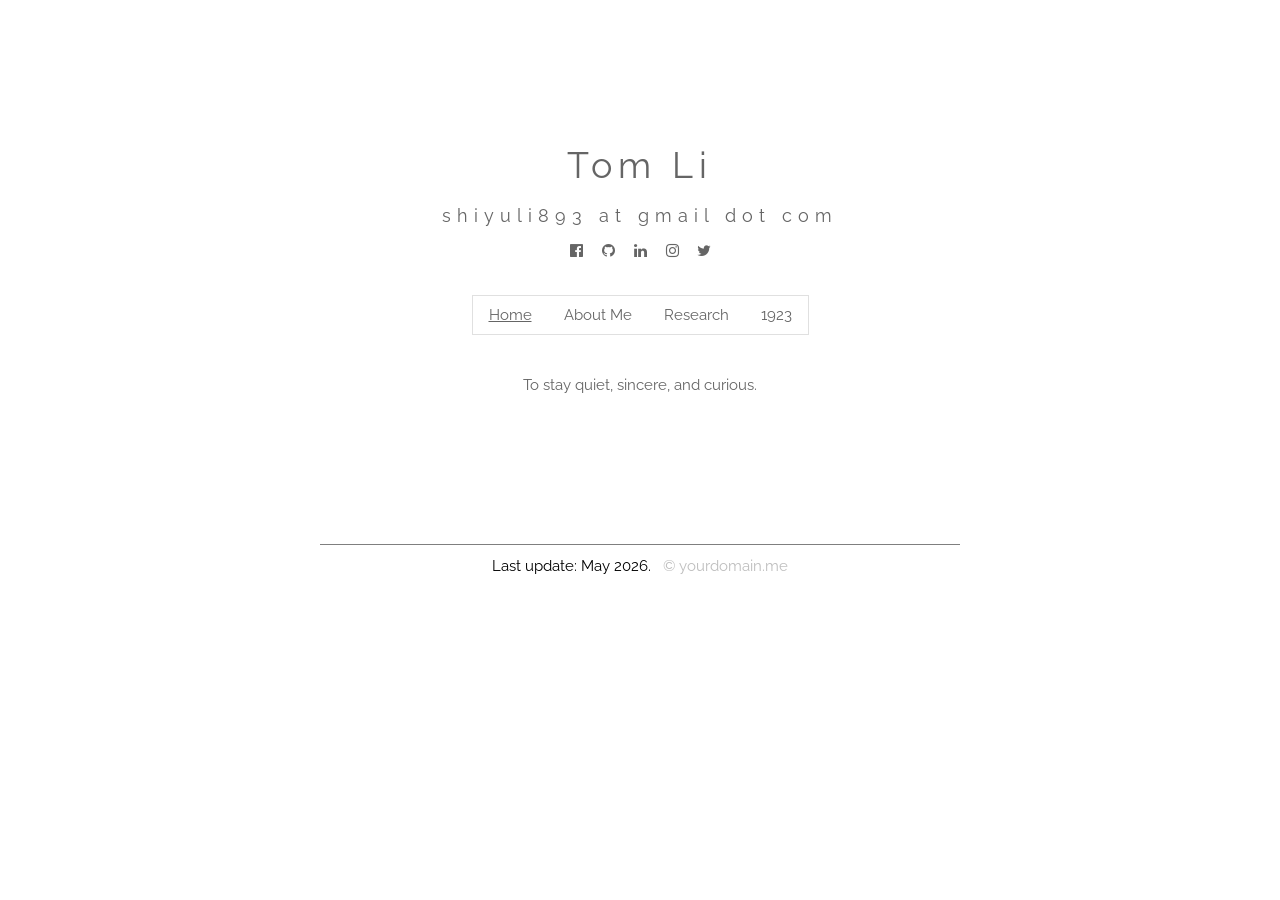
<file: index.html>
<!DOCTYPE html>
<html lang="en">
<head>
  <meta charset="utf-8">
  <meta http-equiv="X-UA-Compatible" content="IE=edge">
  <meta name="viewport" content="width=device-width, initial-scale=1">
  <meta name="description" content="A quiet, minimalist personal homepage template for researchers, makers, and students.">
  <title>Your Name - Personal Homepage</title>
  <link rel="icon" href="./assets/1923-mark.svg" type="image/svg+xml">
  <link rel="preconnect" href="https://fonts.googleapis.com">
  <link rel="preconnect" href="https://fonts.gstatic.com" crossorigin>
  <link href="https://fonts.googleapis.com/css2?family=Raleway:wght@400&display=swap" rel="stylesheet">
  <link rel="stylesheet" href="./vendor/font-awesome/css/font-awesome.min.css">
  <link rel="stylesheet" href="./css/homepage.css">
  <script src="./js/site.js" defer></script>
  <base target="_blank">
</head>
<body>
  <div class="container">
    <main class="content-main" style="max-width:640px">
      <section class="opacity-6 home-pad" aria-labelledby="home-title">
        <h1 id="home-title">Tom Li</h1>
        <h1 class="large">shiyuli893 at gmail dot com</h1>

        <div class="socials" aria-label="Social links">
          <a href="https://www.facebook.com/lannister.lee/" title="Facebook"><i class="fa fa-facebook-official" aria-hidden="true"></i></a>
          <a href="https://github.com/Quibbler6" title="Github"><i class="fa fa-github" aria-hidden="true"></i></a>
          <a href="https://www.linkedin.com/in/tomlee999/" title="Linkedin"><i class="fa fa-linkedin" aria-hidden="true"></i></a>
          <a href="https://www.instagram.com/lannister.lee/" title="Instagram"><i class="fa fa-instagram" aria-hidden="true"></i></a>
          <a href="https://x.com/ShiyuLi2003" title="Twitter"><i class="fa fa-twitter" aria-hidden="true"></i></a>
        </div>

        <div class="padding-32">
          <nav class="bar border" aria-label="Primary navigation">
            <a target="_self" href="./index.html" class="bar-item button" aria-current="page">Home</a>
            <a target="_self" href="./about_me.html" class="bar-item button">About Me</a>
            <a target="_self" href="./academic.html" class="bar-item button">Research</a>
            <a target="_self" href="./1923.html" class="bar-item button">1923</a>
          </nav>
        </div>

        To stay quiet, sincere, and curious.
      </section>

      <footer class="footer">
        <hr class="solid">
        <span data-last-updated="Last update: May 2026.">Last update: May 2026.</span>
        <span class="footer-spacer">&nbsp;</span>
        <span class="copyright">&copy; yourdomain.me</span>
      </footer>
    </main>
  </div>
</body>
</html>
</file>
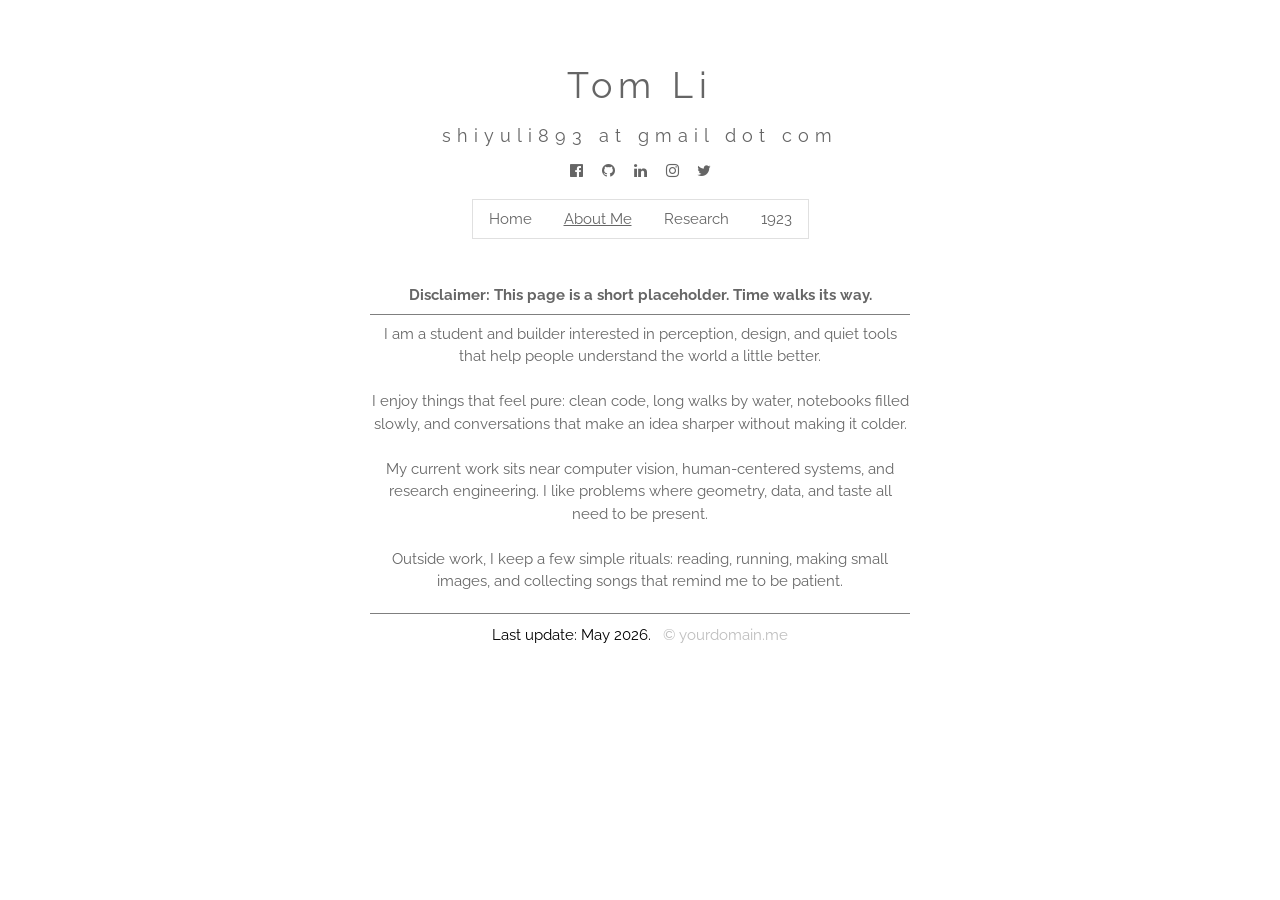
<file: about_me.html>
<!DOCTYPE html>
<html lang="en">
<head>
  <meta charset="utf-8">
  <meta http-equiv="X-UA-Compatible" content="IE=edge">
  <meta name="viewport" content="width=device-width, initial-scale=1">
  <title>About Me - Personal Homepage</title>
  <link rel="icon" href="./assets/1923-mark.svg" type="image/svg+xml">
  <link rel="preconnect" href="https://fonts.googleapis.com">
  <link rel="preconnect" href="https://fonts.gstatic.com" crossorigin>
  <link href="https://fonts.googleapis.com/css2?family=Raleway:wght@400&display=swap" rel="stylesheet">
  <link rel="stylesheet" href="./vendor/font-awesome/css/font-awesome.min.css">
  <link rel="stylesheet" href="./css/homepage.css">
  <script src="./js/site.js" defer></script>
  <base target="_blank">
</head>
<body>
  <div class="container">
    <div class="page-spacer"></div>
    <div class="row">
      <div class="col-md-3 col-xs-4"></div>
      <main class="col-md-6 col-xs-10">
        <div class="content-main" style="max-width:640px">
          <header class="opacity-6">
            <h1>Tom Li</h1>
            <h1 class="large">shiyuli893 at gmail dot com</h1>

            <div class="socials" aria-label="Social links">
              <a href="https://www.facebook.com/lannister.lee/" title="Facebook"><i class="fa fa-facebook-official" aria-hidden="true"></i></a>
              <a href="https://github.com/Quibbler6" title="Github"><i class="fa fa-github" aria-hidden="true"></i></a>
              <a href="https://www.linkedin.com/in/tomlee999/" title="Linkedin"><i class="fa fa-linkedin" aria-hidden="true"></i></a>
              <a href="https://www.instagram.com/lannister.lee/" title="Instagram"><i class="fa fa-instagram" aria-hidden="true"></i></a>
              <a href="https://x.com/ShiyuLi2003" title="Twitter"><i class="fa fa-twitter" aria-hidden="true"></i></a>
            </div>

            <div class="padding-16">
              <nav class="bar border" aria-label="Primary navigation">
                <a target="_self" href="./index.html" class="bar-item button">Home</a>
                <a target="_self" href="./about_me.html" class="bar-item button" aria-current="page">About Me</a>
                <a target="_self" href="./academic.html" class="bar-item button">Research</a>
                <a target="_self" href="./1923.html" class="bar-item button">1923</a>
              </nav>
            </div>
          </header>

          <article class="mytext">
            <br>
            <strong>Disclaimer: This page is a short placeholder. Time walks its way.</strong>
            <br>
            <hr class="solid">
            I am a student and builder interested in perception, design, and quiet tools that help people understand the world a little better.
            <br><br>
            I enjoy things that feel pure: clean code, long walks by water, notebooks filled slowly, and conversations that make an idea sharper without making it colder.
            <br><br>
            My current work sits near computer vision, human-centered systems, and research engineering. I like problems where geometry, data, and taste all need to be present.
            <br><br>
            Outside work, I keep a few simple rituals: reading, running, making small images, and collecting songs that remind me to be patient.
          </article>

          <footer class="footer">
            <hr class="solid">
            <span data-last-updated="Last update: May 2026.">Last update: May 2026.</span>
            <span class="footer-spacer">&nbsp;</span>
            <span class="copyright">&copy; yourdomain.me</span>
          </footer>
        </div>
      </main>
      <div class="col-md-3 col-xs-4"></div>
    </div>
  </div>
</body>
</html>
</file>
<file: css/homepage.css>
html,
body {
  margin: 0;
  min-height: 100%;
  overflow-x: hidden;
  color: #000;
  background: #fff;
  font-family: "Raleway", Arial, sans-serif;
  font-size: 15px;
  line-height: 1.5;
}

* {
  box-sizing: border-box;
}

h1,
h2,
h3,
h4,
h5,
h6 {
  margin: 10px 0;
  font-family: "Raleway", Arial, sans-serif;
  font-weight: 400;
}

h1 {
  font-size: 36px;
  letter-spacing: 6px;
}

.site-name {
  font-family: "Raleway", Arial, sans-serif;
  font-size: 36px;
  font-weight: 400;
  letter-spacing: 6px;
}

.nameplate {
  margin-top: 0;
  margin-bottom: 14px;
  color: #111;
  font-family: "SF Pro Display", "SF Pro Text", "PingFang SC", "Hiragino Sans GB", "Helvetica Neue", sans-serif;
  font-size: 42px;
  font-weight: 600;
  letter-spacing: 0.02em;
  line-height: 1.1;
}

h2 {
  font-size: 30px;
}

h3 {
  font-size: 24px;
}

a {
  color: inherit;
  text-decoration: none;
}

a:hover {
  text-decoration: underline;
}

img {
  display: block;
  max-width: 100%;
}

hr {
  border: 0;
  border-top: 1px solid #000;
}

.container {
  width: 100%;
  margin-right: auto;
  margin-left: auto;
  padding-right: 15px;
  padding-left: 15px;
}

.content-main {
  max-width: 640px;
  margin-right: auto;
  margin-left: auto;
  text-align: center;
}

.content {
  width: 70%;
  overflow-wrap: break-word;
}

.content-project {
  width: 75%;
  overflow-wrap: break-word;
}

.photo-page {
  max-width: 960px !important;
}

.photo-page header,
.photo-page .photo-intro,
.photo-page .footer {
  max-width: 640px;
  margin-right: auto;
  margin-left: auto;
}

.home-pad {
  padding: 128px 16px;
}

.opacity-6 {
  opacity: 0.6;
}

.opacity-max {
  opacity: 0.25;
}

.mytext {
  color: rgba(0, 0, 0, 0.6);
  overflow-wrap: break-word;
}

.large {
  font-size: 18px !important;
  line-height: 1.55;
}

.small {
  font-size: 12px !important;
}

.xlarge {
  font-size: 24px !important;
}

.padding-8 {
  padding-top: 8px !important;
  padding-bottom: 8px !important;
}

.padding-16 {
  padding-top: 16px !important;
  padding-bottom: 16px !important;
}

.padding-32 {
  padding-top: 32px !important;
  padding-bottom: 32px !important;
}

.padding-top-8 {
  padding-top: 8px !important;
}

.bar {
  display: inline-block;
  width: auto;
  overflow: hidden;
  white-space: normal;
}

.border {
  border: 1px solid #ccc !important;
}

.bar .bar-item {
  display: block;
  float: left;
  width: auto;
  padding: 8px 16px;
  border: none;
  outline: 0;
}

.bar-item {
  text-align: center;
}

.button {
  display: inline-block;
  overflow: hidden;
  color: inherit;
  background-color: inherit;
  text-align: center;
  vertical-align: middle;
  text-decoration: none;
  cursor: pointer;
  user-select: none;
  white-space: normal;
}

.button:hover {
  color: #000 !important;
  background-color: #ccc !important;
  text-decoration: none;
}

.button[aria-current="page"] {
  text-decoration: underline;
}

.socials {
  margin-top: 8px;
}

.socials a {
  display: inline-flex;
  align-items: center;
  justify-content: center;
  width: 22px;
  height: 22px;
  margin: 0 3px;
}

.socials a:hover {
  opacity: 0.55;
  text-decoration: none;
}

.page-spacer {
  height: 48px;
}

.row {
  display: flex;
  flex-wrap: wrap;
  width: 100%;
}

.col-md-2,
.col-md-3,
.col-md-4,
.col-md-6,
.col-md-8,
.col-xs-3,
.col-xs-4,
.col-xs-6,
.col-xs-10,
.col-xs-12 {
  min-height: 1px;
  min-width: 0;
  padding-right: 15px;
  padding-left: 15px;
}

.col-md-2 {
  width: 16.66666667%;
}

.col-md-3 {
  width: 25%;
}

.col-md-4 {
  width: 33.33333333%;
}

.col-md-6 {
  width: 50%;
}

.col-md-8 {
  width: 66.66666667%;
}

.profile-figure {
  width: 100%;
  max-width: 520px;
  margin: 0 auto;
  border-radius: 14px;
  object-fit: cover;
  opacity: 0.82;
  box-shadow: 0 18px 40px rgba(0, 0, 0, 0.08);
}

.region {
  padding-top: 10px;
  padding-bottom: 15px;
}

.solid {
  opacity: 0.5;
  border-color: #000;
}

.separate {
  margin-top: 3px;
  margin-bottom: 3px;
  opacity: 0.1;
  border-color: #000;
}

.footer {
  padding-bottom: 32px;
  text-align: center;
  line-height: 1.2;
}

.footer .copyright {
  opacity: 0.25;
}

.footer hr {
  margin-top: 20px;
  margin-bottom: 12px;
}

.story-footer {
  padding-top: 72px;
}

.research-header {
  padding-top: 36px;
  align-items: center;
}

.research-header .content {
  width: 100%;
  max-width: 640px;
}

.research-summary {
  margin-top: 4px;
}

.research-summary .emphasis {
  color: #000;
  font-weight: 600;
}

.research-summary .advisor-link {
  color: #000;
  font-weight: 600;
  text-decoration: underline;
}

.publications-heading-row {
  align-items: baseline;
}

.publications-heading {
  margin: 0;
  color: #3b3b3b;
  font-family: "Raleway", Arial, sans-serif;
  font-size: 24px;
  font-weight: 400;
  letter-spacing: 0;
}

.publications-full-list {
  margin-left: 10px;
  color: #3b3b3b;
  font-size: 18px;
  text-decoration: underline;
}

.project-copy {
  color: #707070;
  font-family: "Raleway", Arial, sans-serif;
  line-height: 1.35;
  overflow-wrap: break-word;
}

.project-copy p {
  margin-top: 0;
  margin-bottom: 10px;
  font-size: 15px;
}

.project-copy .title {
  margin-bottom: 12px;
  font-size: 15px;
}

.publication-title,
.publication-title a {
  color: #6a6a6a;
  font-size: 15px;
  font-weight: 600;
  line-height: 1.35;
  text-decoration: none;
}

.publication-authors,
.publication-meta,
.publication-summary {
  color: #7b7b7b;
}

.author-self {
  color: #5f5f5f;
  font-weight: 600;
}

.publication-meta {
  margin-bottom: 10px;
}

.publication-summary {
  line-height: 1.4;
}

.project-links a {
  color: #7a7a7a;
  font-size: 14px;
  text-decoration: underline;
}

.project-image {
  width: 90%;
  margin-right: auto;
  margin-left: auto;
  opacity: 0.88;
}

.project-pdf {
  display: block;
  width: 90%;
  height: 220px;
  margin-right: auto;
  margin-left: auto;
  border: 0;
  opacity: 0.9;
}

.underlined {
  text-decoration: underline;
}

.photo-intro {
  margin-bottom: 14px;
}

.gallery-heading {
  margin-top: 22px;
  margin-bottom: 10px;
  padding-bottom: 6px;
  border-bottom: 1px solid rgba(0, 0, 0, 0.35);
  color: #666;
  font-size: 22px;
  letter-spacing: 4px;
  line-height: 1;
  text-align: left;
}

.gallery-grid {
  column-count: 3;
  column-gap: 14px;
  margin-top: 1em;
  text-align: left;
}

.img-box {
  margin: 0 0 14px;
  overflow: hidden;
  break-inside: avoid;
  background: #fff;
  transition: transform 220ms ease, box-shadow 220ms ease;
  will-change: transform;
}

.img-box a {
  display: block;
  overflow: hidden;
}

.img-box a:hover {
  text-decoration: none;
}

.img-box img {
  width: 100%;
  opacity: 0.92;
  filter: saturate(0.98) contrast(1.02);
  transform: scale(1);
  transform-origin: center center;
  transition: transform 420ms cubic-bezier(0.22, 1, 0.36, 1), filter 320ms ease, opacity 220ms ease;
}

.img-box figcaption {
  margin-top: 0;
  padding: 0.7em 0.85em 0.85em;
  color: #555;
  font-size: 0.92em;
  line-height: 1.2;
  transform: translateY(0);
  transition: transform 220ms ease, color 220ms ease;
}

@media (hover: hover) and (pointer: fine) {
  .img-box:hover {
    box-shadow: 0 18px 34px rgba(34, 75, 141, 0.16);
    transform: translateY(-6px);
  }

  .img-box:hover img {
    opacity: 1;
    filter: saturate(1.08) contrast(1.06);
    transform: scale(1.06);
  }

  .img-box:hover figcaption {
    color: #224b8d;
    transform: translateY(-2px);
  }
}

@media (prefers-reduced-motion: reduce) {
  .img-box,
  .img-box img,
  .img-box figcaption {
    transition: none;
  }
}

@media (min-width: 768px) {
  .container {
    max-width: 750px;
  }
}

@media (min-width: 992px) {
  .container {
    max-width: 970px;
  }
}

@media (min-width: 1200px) {
  .container {
    max-width: 1170px;
  }
}

@media (max-width: 767px) {
  h1 {
    font-size: 32px;
    letter-spacing: 4px;
  }

  .site-name {
    font-size: 32px;
    letter-spacing: 4px;
  }

  .nameplate {
    font-size: 34px;
    letter-spacing: 0.01em;
  }

  h1.large {
    max-width: calc(100vw - 30px);
    margin-right: auto;
    margin-left: auto;
    font-size: 13px !important;
    letter-spacing: 2px;
    overflow-wrap: anywhere;
  }

  .home-pad {
    padding: 96px 8px;
  }

  .bar .bar-item {
    padding: 8px 12px;
  }

  .hide-small {
    display: none !important;
  }

  .col-xs-3 {
    width: 25%;
  }

  .col-xs-4 {
    width: 33.33333333%;
  }

  .col-xs-6 {
    width: 50%;
  }

  .col-xs-10 {
    width: 83.33333333%;
  }

  .col-xs-12 {
    width: 100%;
  }

  .content,
  .content-project {
    width: 100%;
  }

  .profile-figure {
    width: 100%;
    max-width: 100%;
    margin-bottom: 18px;
  }

  .research-header {
    padding-top: 18px;
  }

  .gallery-grid {
    column-count: 2;
  }

  .footer {
    font-size: 14px;
  }

  .footer .footer-spacer {
    display: none;
  }

  .footer .copyright {
    display: block;
    margin-top: 5px;
  }
}

@media (max-width: 480px) {
  .gallery-grid {
    column-count: 1;
  }
}
</file>
